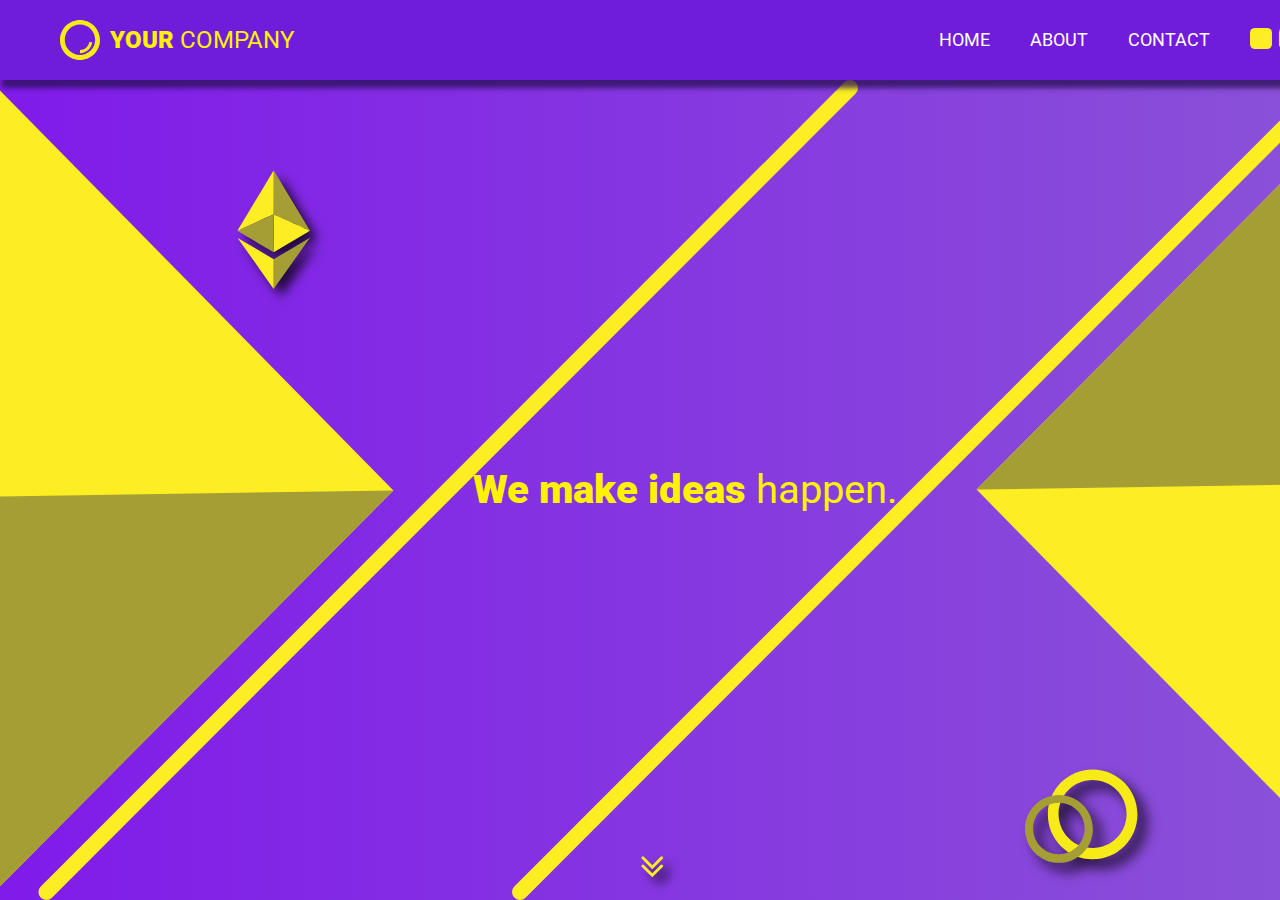
<file: Pertemuan3_CSSLayouting_SinauCoding/index.html>
<html lang="en">
<head>
    <meta charset="UTF-8">
    <meta http-equiv="X-UA-Compatible" content="IE=edge">
    <meta name="viewport" content="width=device-width, initial-scale=1.0">
    <link rel="stylesheet" href="style.css">
    <title>Basic Navbar</title>
</head>
<body>
    <header>
        <nav>
            <div class="logo">
                <img src="./Asset/asset1.svg" alt="asset1">
                <h1><span>YOUR </span>COMPANY</h1>
            </div>
            <div>
                <ul>
                    <li><a href="index.html">HOME</a></li>
                    <li><a href="about.html">ABOUT</a></li>
                    <li><a href="contact.html">CONTACT</a></li>
                    <li><img src="./Asset/asset2.svg" alt="asset2"></li>
                </ul>
            </div>
        </nav>
    </header>
    <main>
        <section class="home">
            <div class="home-content">
                <h1><span>We make ideas </span>happen.</h1>
                <img src="./Asset/asset3.svg" alt="asset3" class="himg1">
                <a href="about.html">
                    <img src="./Asset/asset5.svg" alt="asset5" class="himg3">    
                </a>
                <img src="./Asset/asset4.svg" alt="asset4" class="himg2">
            </div>
        </section>
    </main>
</body>
</html>
</file>
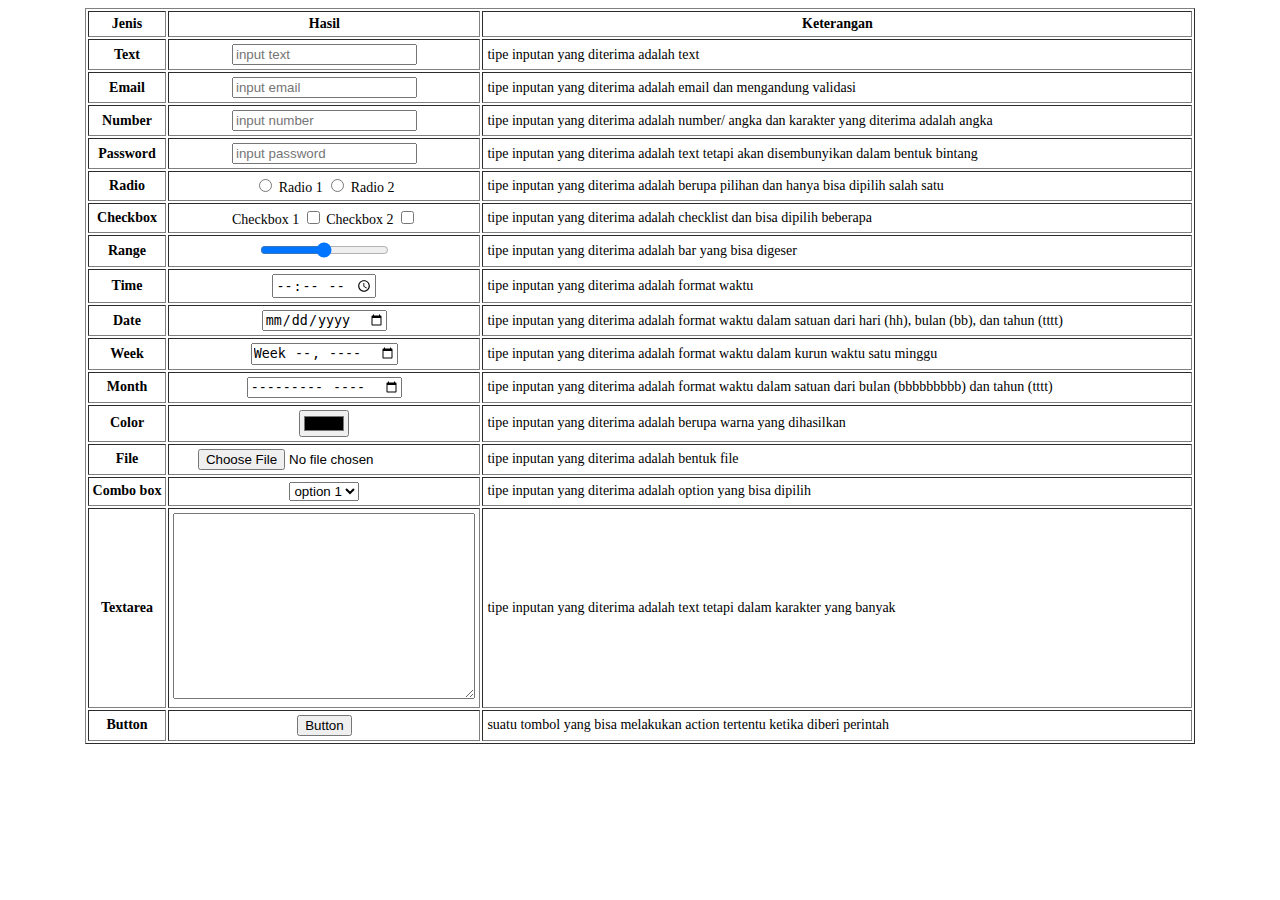
<file: Pertemuan1_HTML_SinauCoding/Pertemuan 1.html>
<!DOCTYPE html>
<html lang="en">
<head>
    <meta charset="UTF-8">
    <meta http-equiv="X-UA-Compatible" content="IE=edge">
    <meta name="viewport" content="width=device-width, initial-scale=1.0">
    <title>HTML Dasar</title>
</head>
<body style="font-size: 14px">
    <center>
        <form action="">
            <table border="1" cellpadding="4">
                <thead>
                    <tr>
                        <th>Jenis</th>
                        <th style="width: 300px">Hasil</th>
                        <th style="width: 700px">Keterangan</th>
                    </tr>
                </thead>
                <tbody>
                    <tr>
                        <th>Text</th>
                        <td style="text-align: center">
                            <input type="text" id="username" name="username" placeholder="input text">
                        </td>
                        <td>tipe inputan yang diterima adalah text</td>
                    </tr>
                    <tr>
                        <th>Email</th>
                        <td style="text-align: center">
                            <input type="email" id="email" name="email" placeholder="input email">
                        </td>
                        <td>tipe inputan yang diterima adalah email dan mengandung validasi</td>
                    </tr>
                    <tr>
                        <th>Number</th>
                        <td style="text-align: center">
                            <input type="number" id="number" name="number" placeholder="input number">
                        </td>
                        <td>tipe inputan yang diterima adalah number/ angka dan karakter yang diterima adalah angka</td>
                    </tr>
                    <tr>
                        <th>Password</th>
                        <td style="text-align: center">
                            <input type="password" id="password" name="password" placeholder="input password">
                        </td>
                        <td>tipe inputan yang diterima adalah text tetapi akan disembunyikan dalam bentuk bintang</td>
                    </tr>
                    <tr>
                        <th>Radio</th>
                        <td style="text-align: center">
                            <input type="radio" id="radio1" name="radio1">
                            <label for="radio1">Radio 1</label>
                            <input type="radio" id="radio2" name="radio2">
                            <label for="radio2">Radio 2</label>
                        </td>
                        <td>tipe inputan yang diterima adalah berupa pilihan dan hanya bisa dipilih salah satu</td>
                    </tr>
                    <tr>
                        <th>Checkbox</th>
                        <td style="text-align: center">
                            <label for="checkbox1">Checkbox 1</label>
                            <input type="checkbox" id="checkbox1" name="checkbox1">
                            <label for="checkbox2">Checkbox 2</label>
                            <input type="checkbox" id="checkbox2" name="checkbox2">
                        </td>
                        <td>tipe inputan yang diterima adalah checklist dan bisa dipilih beberapa</td>
                    </tr>
                    <tr>
                        <th>Range</th>
                        <td style="text-align: center">
                            <input type="range" id="range" name="range">
                        </td>
                        <td>tipe inputan yang diterima adalah bar yang bisa digeser</td>
                    </tr>
                    <tr>
                        <th>Time</th>
                        <td style="text-align: center">
                            <input type="time" id="time" name="time">
                        </td>
                        <td>tipe inputan yang diterima adalah format waktu</td>
                    </tr>
                    <tr>
                        <th>Date</th>
                        <td style="text-align: center">
                            <input type="date" id="date" name="date">
                        </td>
                        <td>tipe inputan yang diterima adalah format waktu dalam satuan dari hari (hh), bulan (bb), dan
                            tahun (tttt)</td>
                    </tr>
                    <tr>
                        <th>Week</th>
                        <td style="text-align: center">
                            <input type="week" id="week" name="week">
                        </td>
                        <td>tipe inputan yang diterima adalah format waktu dalam kurun waktu satu minggu</td>
                    </tr>
                    <tr>
                        <th>Month</th>
                        <td style="text-align: center">
                            <input type="month" id="month" name="month">
                        </td>
                        <td>tipe inputan yang diterima adalah format waktu dalam satuan dari bulan (bbbbbbbbb) dan
                            tahun (tttt)</td>
                    </tr>
                    <tr>
                        <th>Color</th>
                        <td style="text-align: center">
                            <input type="color" id="color" name="color">
                        </td>
                        <td>tipe inputan yang diterima adalah berupa warna yang dihasilkan</td>
                    </tr>
                    <tr>
                        <th>File</th>
                        <td style="text-align: center">
                            <input type="file" id="file" name="file">
                        </td>
                        <td>tipe inputan yang diterima adalah bentuk file</td>
                    </tr>
                    <tr>
                        <th>Combo box</th>
                        <td style="text-align: center">
                            <select id="select" name="select">
                                <option value="">option 1</option>
                                <option value="">option 2</option>
                                <option value="">option 3</option>
                                <option value="">option 4</option>
                                <option value="">option 5</option>
                            </select>
                        </td>
                        <td>tipe inputan yang diterima adalah option yang bisa dipilih</td>
                    </tr>
                    <tr>
                        <th>Textarea</th>
                        <td style="text-align: center">
                            <textarea name="textarea" id="textarea" cols="35" rows="12"></textarea>
                        </td>
                        <td>tipe inputan yang diterima adalah text tetapi dalam karakter yang banyak</td>
                    </tr>
                    <tr>
                        <th>Button</th>
                        <td style="text-align: center">
                            <button type="button">Button</button>
                        </td>
                        <td>suatu tombol yang bisa melakukan action tertentu ketika diberi perintah</td>
                    </tr>
                </tbody>
            </table>
        </form>
    </center>
</body>
</html>
</file>
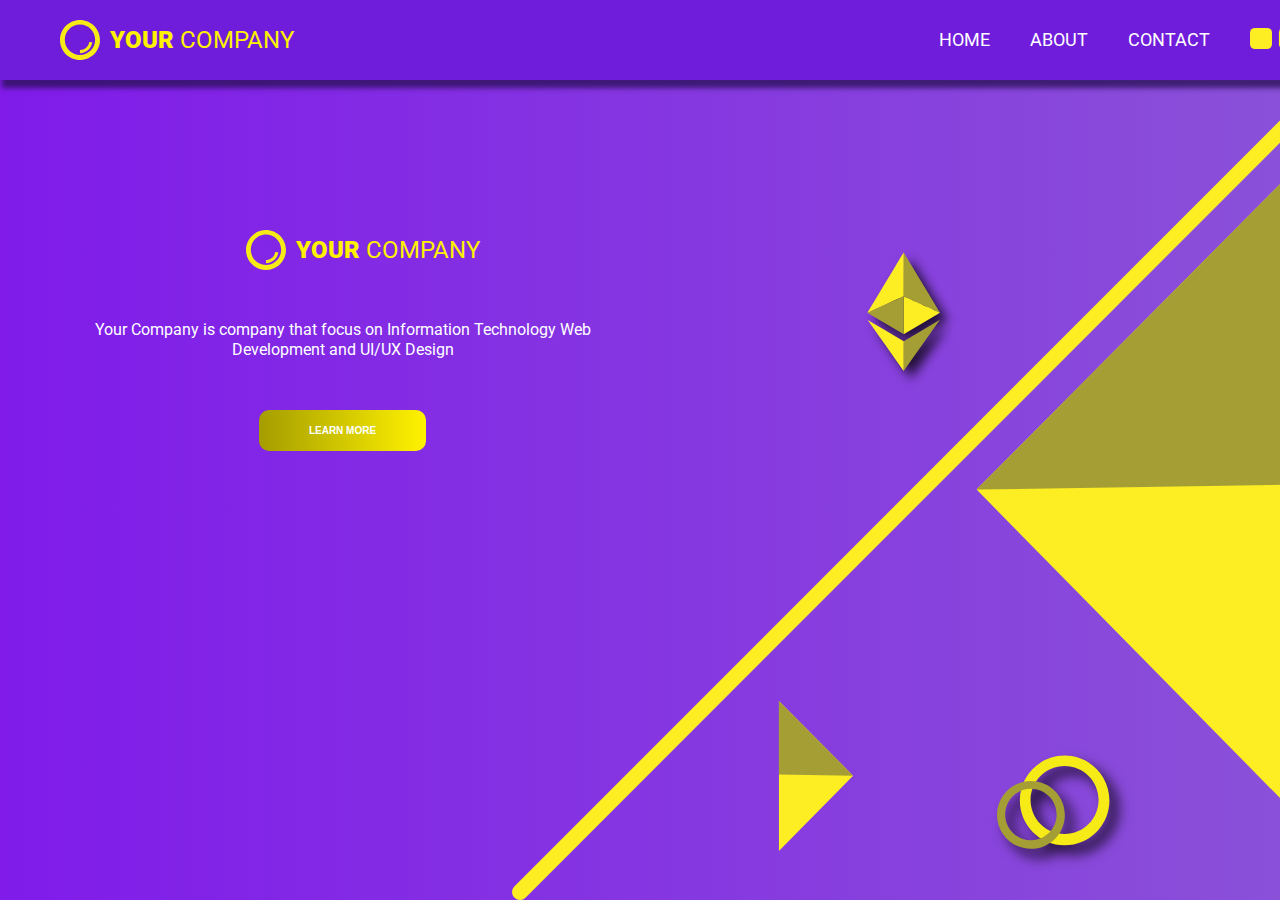
<file: Pertemuan3_CSSLayouting_SinauCoding/about.html>
<html lang="en">
<head>
    <meta charset="UTF-8">
    <meta http-equiv="X-UA-Compatible" content="IE=edge">
    <meta name="viewport" content="width=device-width, initial-scale=1.0">
    <link rel="stylesheet" href="style.css">
    <title>Basic Navbar</title>
</head>
<body>
    <header>
        <nav>
            <div class="logo">
                <img src="./Asset/asset1.svg" alt="asset1">
                <h1><span>YOUR </span>COMPANY</h1>
            </div>
            <div>
                <ul>
                    <li><a href="index.html">HOME</a></li>
                    <li><a href="about.html">ABOUT</a></li>
                    <li><a href="contact.html">CONTACT</a></li>
                    <li><img src="./Asset/asset2.svg" alt="asset2"></li>
                </ul>
            </div>
        </nav>
    </header>
    <main>
        <section class="about">
            <div class="about-content">
                <div class="logo">
                    <img src="./Asset/asset1.svg" alt="asset1">
                    <h1><span>Your </span>Company</h1>
                </div>
                <div class="atext1">
                    <p>Your Company is company that focus on Information Technology Web Development and UI/UX Design</p>
                    <button>LEARN MORE</button>
                </div>
            </div>
            <img src="./Asset/asset3.svg" alt="asset3" class="aimg1">
            <img src="./Asset/asset9.svg" alt="asset9" class="aimg2">
            <img src="./Asset/asset4.svg" alt="asset4" class="aimg3">
        </section>
    </main>
</body>
</html>
</file>
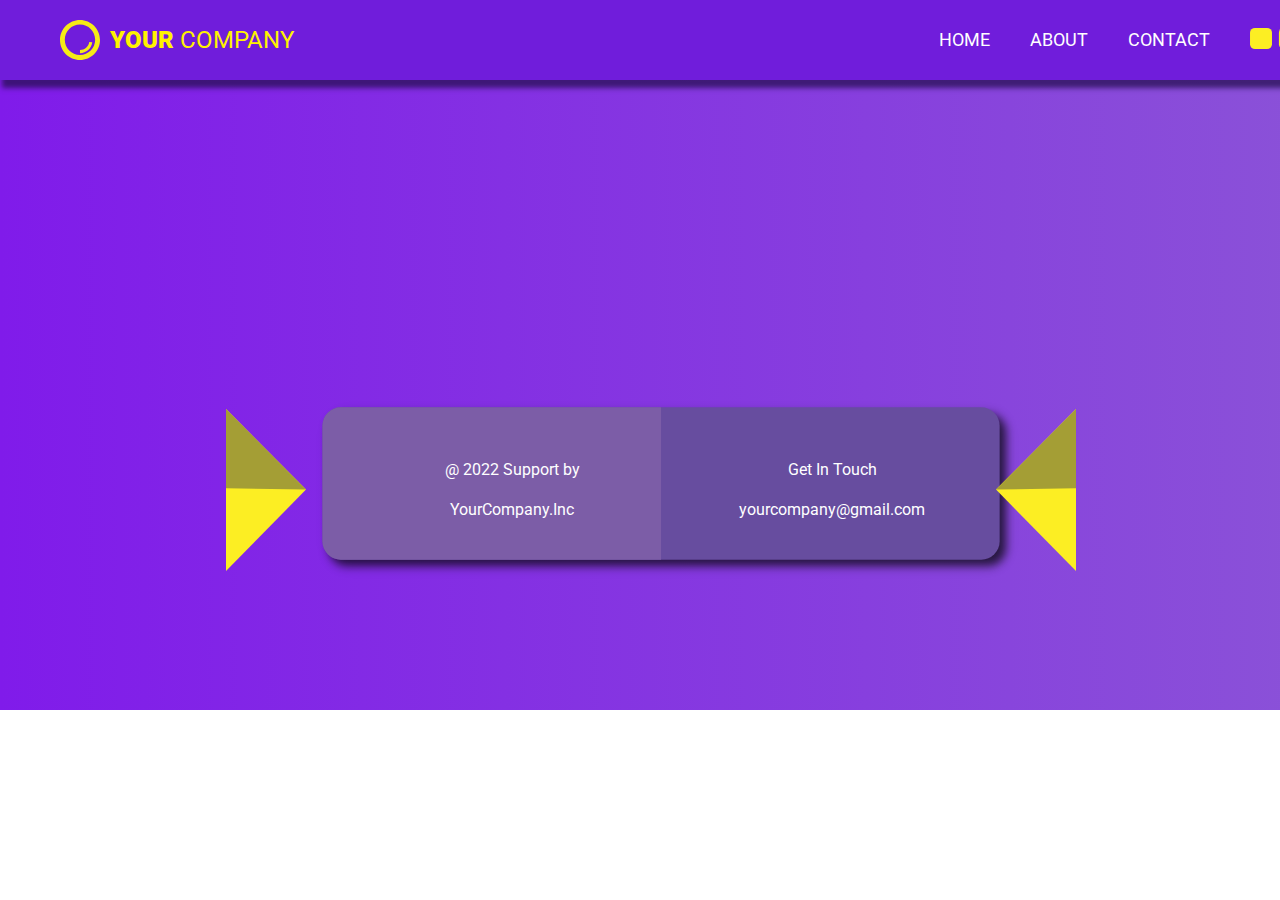
<file: Pertemuan3_CSSLayouting_SinauCoding/contact.html>
<html lang="en">
<head>
    <meta charset="UTF-8">
    <meta http-equiv="X-UA-Compatible" content="IE=edge">
    <meta name="viewport" content="width=device-width, initial-scale=1.0">
    <link rel="stylesheet" href="style.css">
    <title>Basic Navbar</title>
</head>
<body>
    <header>
        <nav>
            <div class="logo">
                <img src="./Asset/asset1.svg" alt="asset1">
                <h1><span>YOUR </span>COMPANY</h1>
            </div>
            <div>
                <ul>
                    <li><a href="index.html">HOME</a></li>
                    <li><a href="about.html">ABOUT</a></li>
                    <li><a href="contact.html">CONTACT</a></li>
                    <li><img src="./Asset/asset2.svg" alt="asset2"></li>
                </ul>
            </div>
        </nav>
    </header>
    <main>
        <section class="contact">
            <div class="contact-content">
                <div class="ctext1">
                    <p>@ 2022 Support by</p>
                    <p>YourCompany.Inc</p>
                </div>
                <div class="ctext2">
                    <p>Get In Touch</p>
                    <p>yourcompany@gmail.com</p>
                </div>
            </div>
        </section>
    </main>
</body>
</html>
</file>
<file: Pertemuan3_CSSLayouting_SinauCoding/style.css>
@import url('https://fonts.googleapis.com/css2?family=Roboto&display=swap');

/* http://meyerweb.com/eric/tools/css/reset/ 
   v2.0 | 20110126
   License: none (public domain)
*/

html, body, div, span, applet, object, iframe,
h1, h2, h3, h4, h5, h6, p, blockquote, pre,
a, abbr, acronym, address, big, cite, code,
del, dfn, em, img, ins, kbd, q, s, samp,
small, strike, strong, sub, sup, tt, var,
b, u, i, center,
dl, dt, dd, ol, ul, li,
fieldset, form, label, legend,
table, caption, tbody, tfoot, thead, tr, th, td,
article, aside, canvas, details, embed, 
figure, figcaption, footer, header, hgroup, 
menu, nav, output, ruby, section, summary,
time, mark, audio, video {
	margin: 0;
	padding: 0;
	border: 0;
	font-size: 100%;
	font: inherit;
	vertical-align: baseline;
}
/* HTML5 display-role reset for older browsers */
article, aside, details, figcaption, figure, 
footer, header, hgroup, menu, nav, section {
	display: block;
}
body {
	line-height: 1;
}
ol, ul {
	list-style: none;
}
blockquote, q {
	quotes: none;
}
blockquote:before, blockquote:after,
q:before, q:after {
	content: '';
	content: none;
}
table {
	border-collapse: collapse;
	border-spacing: 0;
}

body {
    box-sizing: border-box;
    font-family: "Roboto", sans-serif;
}

.logo img{
    width: 40px;
    height: 40px;
}

.logo {
    font-size: 24px;
    color: #fff200;
    padding: 20px;
    display: flex;
    align-items: center;
    gap: 10px;
    text-transform: uppercase;
    margin-left: 40px;
}

header {
    background-color: #701ddb;
    position: sticky;
    top: 0;
    height: 80px;
    width: 1370px;
    z-index: 2;
}
  
.logo h1 span {
    font-weight: 900;
}

nav {
    display: flex;
    justify-content: space-between;
    align-items: center;
    box-shadow: 2px 8px 5px 0px rgba(39, 16, 83, 0.75);
    -webkit-box-shadow: 2px 8px 5px 0px rgba(39, 16, 83, 0.75);
    -moz-box-shadow: 2px 8px 5px 0px rgba(39, 16, 83, 0.75);
}
  
nav ul {
    display: flex;
    align-items: center;
}
  
nav ul li {
    margin-right: 40px;
}
  
nav ul li img {
    width: 80px;
}
nav ul li a {
    text-transform: uppercase;
    text-decoration: none;
    color: #ffffff;
    font-size: 18px;
    position: relative;
    padding-bottom: 10px;
}

nav ul li a:hover {
    color: #fff200;
}
  
nav ul li a::before {
    content: "";
    position: absolute;
    width: 100%;
    height: 5px;
    background-color: #fff200;
    bottom: 0;
    visibility: hidden;
}

  
nav ul li a:hover::before {
    visibility: visible;
}

main {
    background-image: linear-gradient(to right, #801bea, #8b54d7);
    height: 630;
    width: 1370;
}

section {
    min-height: calc(100vh - 80px);
}

section.home {
    display: flex;
    justify-content: center;
    align-items: center;
}

.home {
    background-image: url(./Asset/asset6.svg);
    background-image: url(./Asset/asset6.svg), 
    linear-gradient(to right, #801bea, #8b54d7);
    background-position: left;
    background-repeat: no-repeat;
    position: relative;
}

.home::before {
    content: "";
    position: absolute;
    width: 100%;
    height: 100%;
    background-image: url(./Asset/asset7.svg);
    background-position: right;
    background-repeat: no-repeat;
}

.home h1 {
    font-size: 40px;
    color: #fff200;
}

.home a {
    width: 50px;
    height: 50px;
    position: absolute;
    right: 685;
    bottom: 0;

}
.home .himg1 {
    width: 150px;
    height: 150px;
    position: absolute;
    top: 10%;
    left: 15%;
}

.himg2 {
    width: 150px;
    height: 150px;
    position: absolute;
    bottom: 0;
    right: 15%;
}

.home h1 span {
    font-weight: 900;
}

.about {
    background-image: url(./Asset/asset7.svg);
    background-image: url(./Asset/asset7.svg),
      linear-gradient(to right, #801bea, #8b54d7);
    background-position: right;
    background-repeat: no-repeat;
    position: relative;
}
  
.aimg1 {
    width: 150px;
    height: 150px;
    position: absolute;
    top: 20%;
    right: 28%;
}

.aimg2 {
    width: 150px;
    height: 150px;
    position: absolute;
    bottom: 6%;
    right: 35%;
}

.aimg3 {
    width: 150px;
    height: 150px;
    position: absolute;
    top: 80%;
    bottom: 0;
    right: 17%;
}
  
.about-content {
    float: left;
    width: 50%;
    height: 500px;
    display: flex;
    justify-content: center;
    align-items: center;
    flex-direction: column;
}

.about .about-content .atext1 {
    margin-top: 30px;
    color: #ffffff;
    text-align: center;
    padding: 0px 50px;
}

.atext1 p {
    line-height: 20px;
}

.atext1 button {
    margin-top: 50px;
    color: #ffffff;
    padding: 15px 50px;
    font-weight: 900;
    font-size: 10px;
    text-transform: uppercase;
    border: none;
    border-radius: 10px;
    background-image: linear-gradient(to right, #a59d00, #fff200);
}
  .contact {
    display: flex;
    align-items: center;
    justify-content: center;
  }
  .contact p {
    text-align: center;
    line-height: 40px;
    color: #ffffff;
  }
  
  .contact-content {
    display: flex;
    position: absolute;
    background-image: url(./Asset/asset10.svg);
    background-repeat: no-repeat;
    width: 50%;
    padding: 50px;
    justify-content: space-around;
  }
  
  .contact-content::before {
    content: "";
    position: absolute;
    background-image: url(./Asset/asset9.svg);
    background-repeat: no-repeat;
    width: 50%;
    height: 90%;
    top: 5%;
    left: -12%;

  }
  
  .contact-content::after {
    content: "";
    position: absolute;
    background-image: url(./Asset/asset8.svg);
    background-repeat: no-repeat;
    width: 50%;
    height: 90%;
    top: 5%;
    right: -42%;
    
  }
</file>
